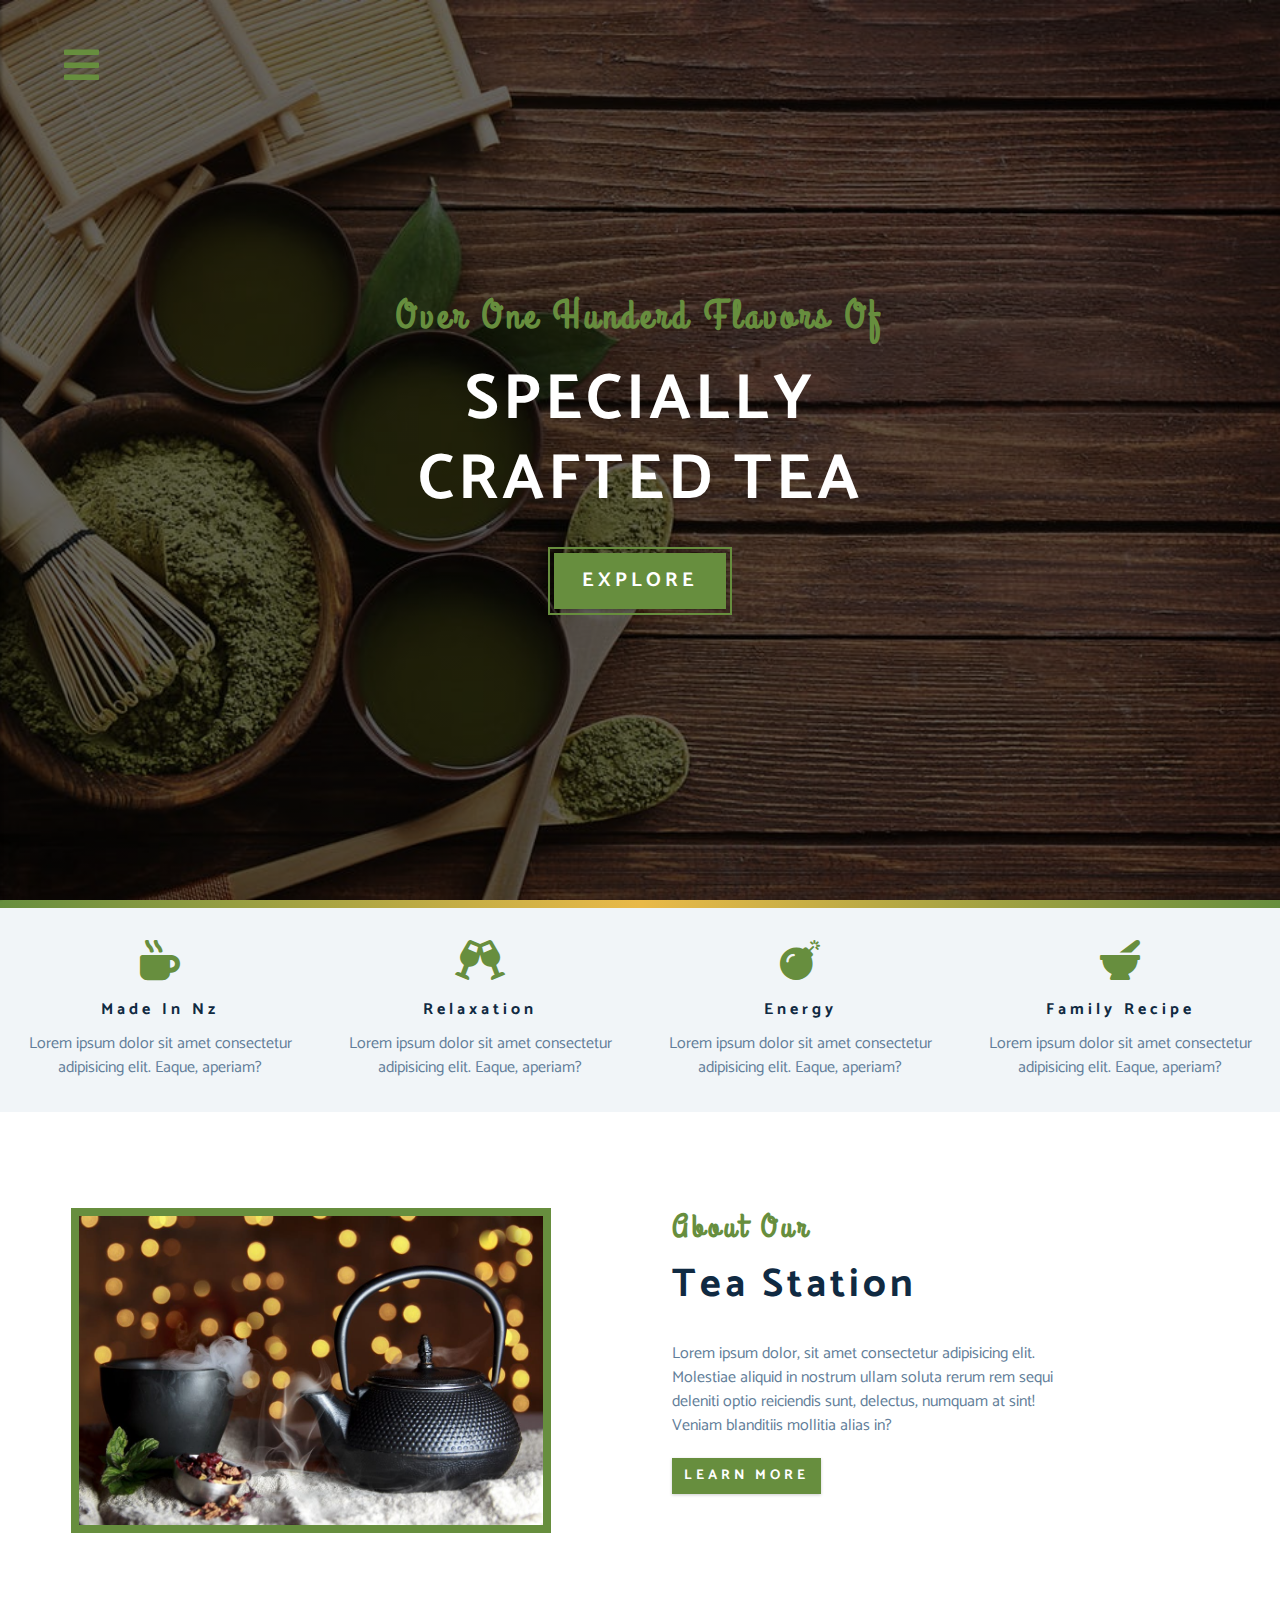
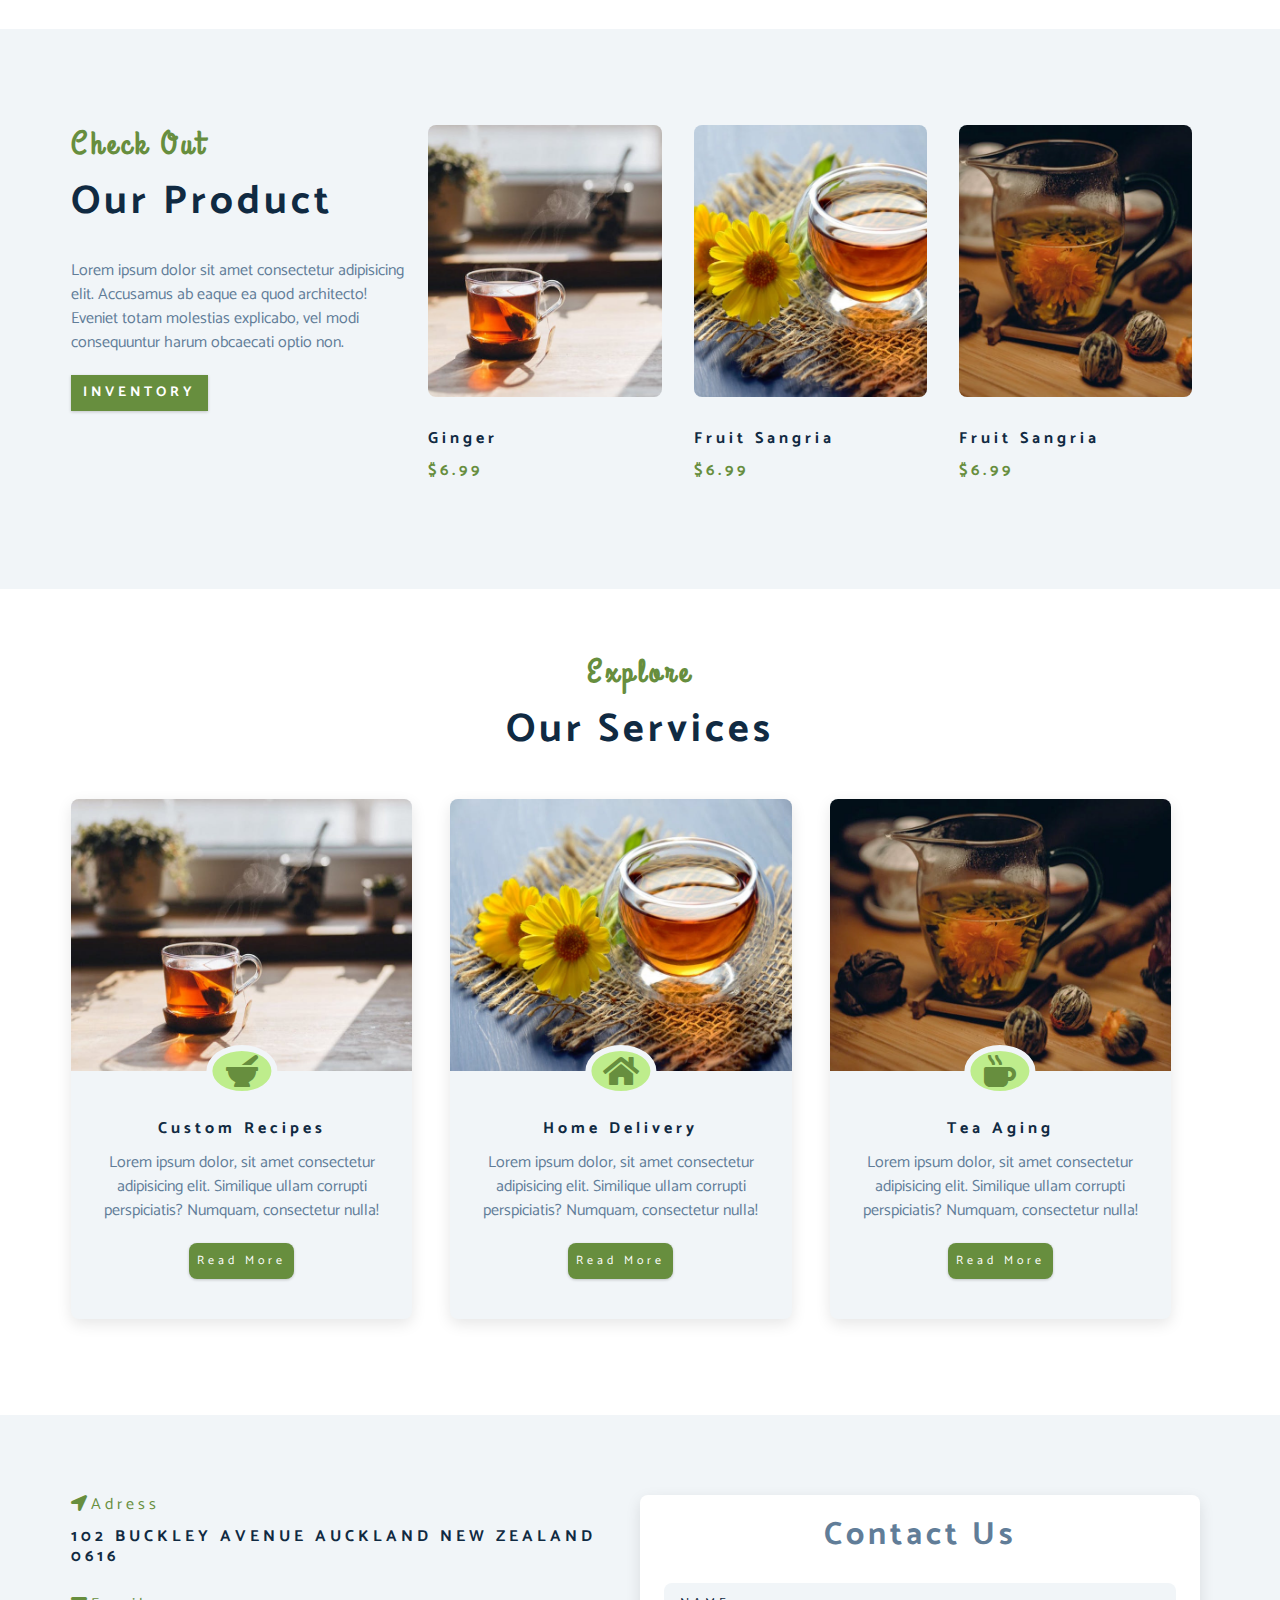
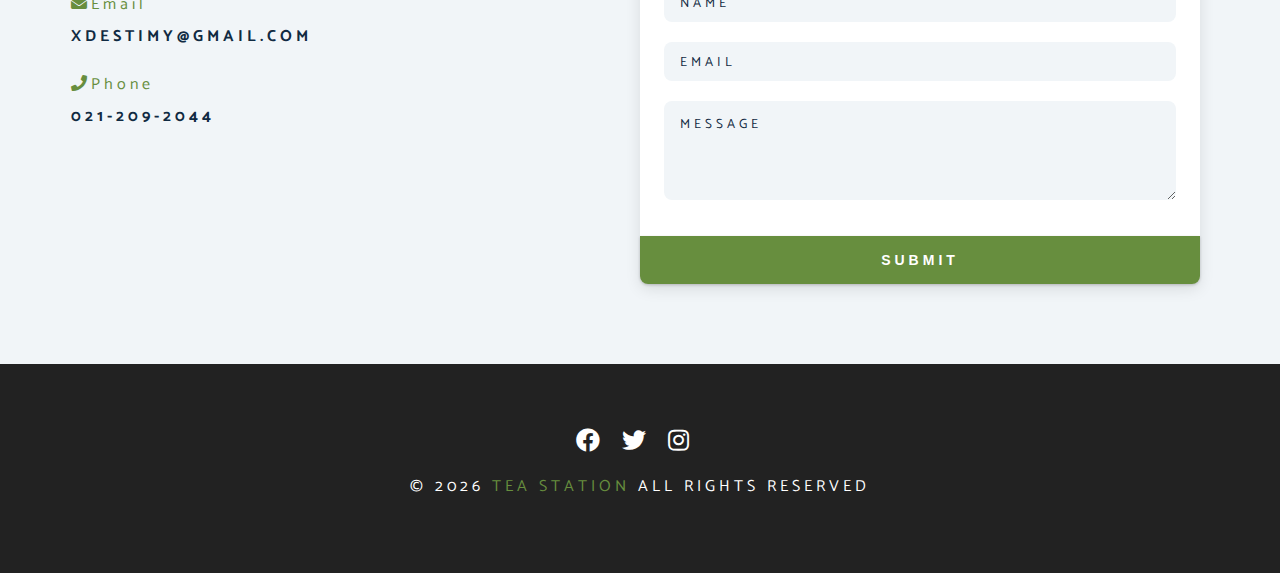
<file: index.html>
<!DOCTYPE html>
<html lang="en">
  <head>
    <meta charset="UTF-8" />
    <meta name="viewport" content="width=device-width, initial-scale=1.0" />
    <meta http-equiv="X-UA-Compatible" content="ie=edge" />
    <title>Tea Station || Homes</title>
    <!-- font-awesome -->
    <link
      rel="stylesheet"
      href="./fontawesome-free-5.12.1-web/css/all.min.css"
    />
    <!-- custom css -->
    <link rel="stylesheet" href="./css/styles.css" />
  </head>
  <body>
    <!-- navbar -->
    <!-- nav-button -->
    <span class="nav-btn" id="nav-btn">
      <i class="fas fa-bars"></i>
    </span>
    <nav class="navbar" id="navbar">
      <div class="navbar-header">
        <span class="nav-close" id="nav-close">
          <i class="fas fa-times"></i>
        </span>
      </div>
      <ul class="nav-items">
        <li><a href="index.html" class="nav-link">home</a></li>
        <li><a href="skills.html" class="nav-link">skills</a></li>
        <li><a href="about.html" class="nav-link">about</a></li>
        <li><a href="products.html" class="nav-link">products</a></li>
        <li><a href="services.html" class="nav-link">services</a></li>
        <li><a href="contact.html" class="nav-link">contact</a></li>
      </ul>
    </nav>
    <!-- header -->
    <header class="header">
      <div class="banner">
        <h2>Over one hunderd flavors of</h2>
        <h1>Specially<br />crafted tea</h1>
        <a href="index.html" class="btn banner-btn">Explore</a>
      </div>
    </header>
    <div class="content-divider"></div>
    <!-- section element -->
    <section class="skills clearfix">
      <!-- single skill -->
      <article class="skill">
        <span class="skill-icon">
          <i class="fas fa-mug-hot"></i>
        </span>
        <h4 class="skill-title">made in nz</h4>
        <p class="skill-text">
          Lorem ipsum dolor sit amet consectetur adipisicing elit. Eaque,
          aperiam?
        </p>
      </article>
      <!-- end of single skill -->
      <!-- single skill -->
      <article class="skill">
        <span class="skill-icon">
          <i class="fas fa-glass-cheers"></i>
        </span>
        <h4 class="skill-title">relaxation</h4>
        <p class="skill-text">
          Lorem ipsum dolor sit amet consectetur adipisicing elit. Eaque,
          aperiam?
        </p>
      </article>
      <!-- end of single skill -->
      <!-- single skill -->
      <article class="skill">
        <span class="skill-icon">
          <i class="fas fa-bomb"></i>
        </span>
        <h4 class="skill-title">Energy</h4>
        <p class="skill-text">
          Lorem ipsum dolor sit amet consectetur adipisicing elit. Eaque,
          aperiam?
        </p>
      </article>
      <!-- end of single skill -->
      <!-- single skill -->
      <article class="skill">
        <span class="skill-icon">
          <i class="fas fa-mortar-pestle"></i>
        </span>
        <h4 class="skill-title">family recipe</h4>
        <p class="skill-text">
          Lorem ipsum dolor sit amet consectetur adipisicing elit. Eaque,
          aperiam?
        </p>
      </article>
      <!-- end of single skill -->
    </section>
    <!-- end-of-header -->
    <!-- about  -->
    <section>
      <div class="section-center clearfix">
        <!-- about img -->
        <article class="about-img">
          <div class="about-picture-container">
            <img
              src="./images/about-bcg.jpeg"
              alt="tea-kettle"
              class="about-picture"
            />
          </div>
        </article>

        <!-- about info -->
        <article class="about-info">
          <div class="section-title">
            <h3>about our</h3>
            <h2>tea Station</h2>
          </div>
          <!-- end of section -->
          <p class="about-text">
            Lorem ipsum dolor, sit amet consectetur adipisicing elit. Molestiae
            aliquid in nostrum ullam soluta rerum rem sequi deleniti optio
            reiciendis sunt, delectus, numquam at sint! Veniam blanditiis
            mollitia alias in?
          </p>
          <a href="about.html" class="btn">learn more</a>
        </article>
      </div>
    </section>
    <!-- end of -->
    <!-- end of about -->
    <!-- START OF PRODUCTS -->
    <section class="products">
      <div class="section-center clearfix">
        <!-- PRODUCT INFO -->
        <article class="products-info">
          <div class="section-title">
            <h3>Check out</h3>
            <h2>our product</h2>
          </div>
          <p class="product-text">
            Lorem ipsum dolor sit amet consectetur adipisicing elit. Accusamus
            ab eaque ea quod architecto! Eveniet totam molestias explicabo, vel
            modi consequuntur harum obcaecati optio non.
          </p>
          <a href="products.html" class="btn">inventory</a>
        </article>
        <!-- products inventory  -->
        <article class="products-inventory clearfix">
          <!-- singleproduct -->
          <div class="product">
            <img
              src="./images/product-1.jpeg"
              alt="single-product"
              class="product-img"
            />
            <h4 class="product-title">ginger</h4>
            <h4 class="product-price">$6.99</h4>
          </div>
          <!-- end of single product -->
          <!-- second product -->
          <div class="product">
            <img
              src="./images/product-2.jpeg"
              alt="single-product"
              class="product-img"
            />
            <h4 class="product-title">fruit sangria</h4>
            <h4 class="product-price">$6.99</h4>
          </div>
          <div class="product">
            <img
              src="./images/product-3.jpeg"
              alt="single-product"
              class="product-img"
            />
            <h4 class="product-title">fruit sangria</h4>
            <h4 class="product-price">$6.99</h4>
          </div>
          <!-- end of second procut -->
        </article>
      </div>
    </section>
    <!-- END OF PRODUCTS -->
    <!-- SERVICES -->
    <section class="services">
      <div class="section-title services-title">
        <h3>Explore</h3>
        <h2>our services</h2>
      </div>
      <div class="section-center clearfix">
        <!-- cards -->
        <article class="service-card">
          <div class="service-img-container">
            <img
              src="./images/product-1.jpeg"
              alt="single-service"
              class="service-img"
            />
            <span class="service-icon"
              ><i class="fas fa-mortar-pestle fa-fw"></i
            ></span>
          </div>
          <!-- service info -->
          <div class="service-info">
            <h4>custom recipes</h4>
            <p>
              Lorem ipsum dolor, sit amet consectetur adipisicing elit.
              Similique ullam corrupti perspiciatis? Numquam, consectetur nulla!
            </p>
            <a href="products.html" class="btn service-btn">read more</a>
          </div>
        </article>
        <article class="service-card">
          <div class="service-img-container">
            <img
              src="./images/product-2.jpeg"
              alt="single-service"
              class="service-img"
            />
            <span class="service-icon"><i class="fas fa-home fa-fw"></i></span>
          </div>
          <!-- service info -->
          <div class="service-info">
            <h4>home delivery</h4>
            <p>
              Lorem ipsum dolor, sit amet consectetur adipisicing elit.
              Similique ullam corrupti perspiciatis? Numquam, consectetur nulla!
            </p>
            <a href="products.html" class="btn service-btn">read more</a>
          </div>
        </article>
        <article class="service-card">
          <div class="service-img-container">
            <img
              src="./images/product-3.jpeg"
              alt="single-service"
              class="service-img"
            />
            <span class="service-icon"
              ><i class="fas fa-mug-hot fa-fw"></i
            ></span>
          </div>
          <!-- service info -->
          <div class="service-info">
            <h4>tea aging</h4>
            <p>
              Lorem ipsum dolor, sit amet consectetur adipisicing elit.
              Similique ullam corrupti perspiciatis? Numquam, consectetur nulla!
            </p>
            <a href="products.html" class="btn service-btn">read more</a>
          </div>
        </article>
      </div>
    </section>
    <!-- contact form -->
    <section class="contact">
      <div class="section-center clearfix">
        <article class="contact-info">
          <div class="contact-item">
            <h4 class="contact-title">
              <span class="contact-icon"
                ><i class="fas fa-location-arrow"></i></span
              >Adress
            </h4>
            <h4 class="contact-text">
              102 Buckley Avenue Auckland New Zealand 0616
            </h4>
          </div>
          <div class="contact-item">
            <h4 class="contact-title">
              <span class="contact-icon"><i class="fas fa-envelope"></i></span
              >email
            </h4>
            <h4 class="contact-text">
              xdestimy@gmail.com
            </h4>
          </div>
          <div class="contact-item">
            <h4 class="contact-title">
              <span class="contact-icon"><i class="fas fa-phone"></i></span
              >phone
            </h4>
            <h4 class="contact-text">
              021-209-2044
            </h4>
          </div>
        </article>
        <article class="contact-form">
          <h3>contact us</h3>
          <form action="https://formspree.io/myydrbge" method="POST">
            <div class="form-group">
              <input
                type="text"
                placeholder="name"
                class="form-control"
                name="name"
              />
              <input
                type="email"
                placeholder="email"
                class="form-control"
                name="email"
              />
              <textarea
                name="message"
                placeholder="message"
                class="form-control"
                id=""
                rows="5"
              ></textarea>
            </div>
            <button type="submit" class="submit-btn btn">Submit</button>
          </form>
        </article>
      </div>
    </section>
    <!-- FOOTER -->
    <footer class="footer">
      <div class="section-center">
        <div class="social-icons">
          <a href="#" class="social-icon">
            <i class="fab fa-facebook"></i>
          </a>
          <a href="#" class="social-icon">
            <i class="fab fa-twitter"></i>
          </a>
          <a href="#" class="social-icon">
            <i class="fab fa-instagram"></i>
          </a>
        </div>
        <h4 class="footer-text">
          &copy; <span id="date"></span>
          <span class="company">tea station</span>
          all rights reserved
        </h4>
      </div>
    </footer>

    <!-- END OF SERVICES -->
    <script src="app.js"></script>
  </body>
</html>
</file>
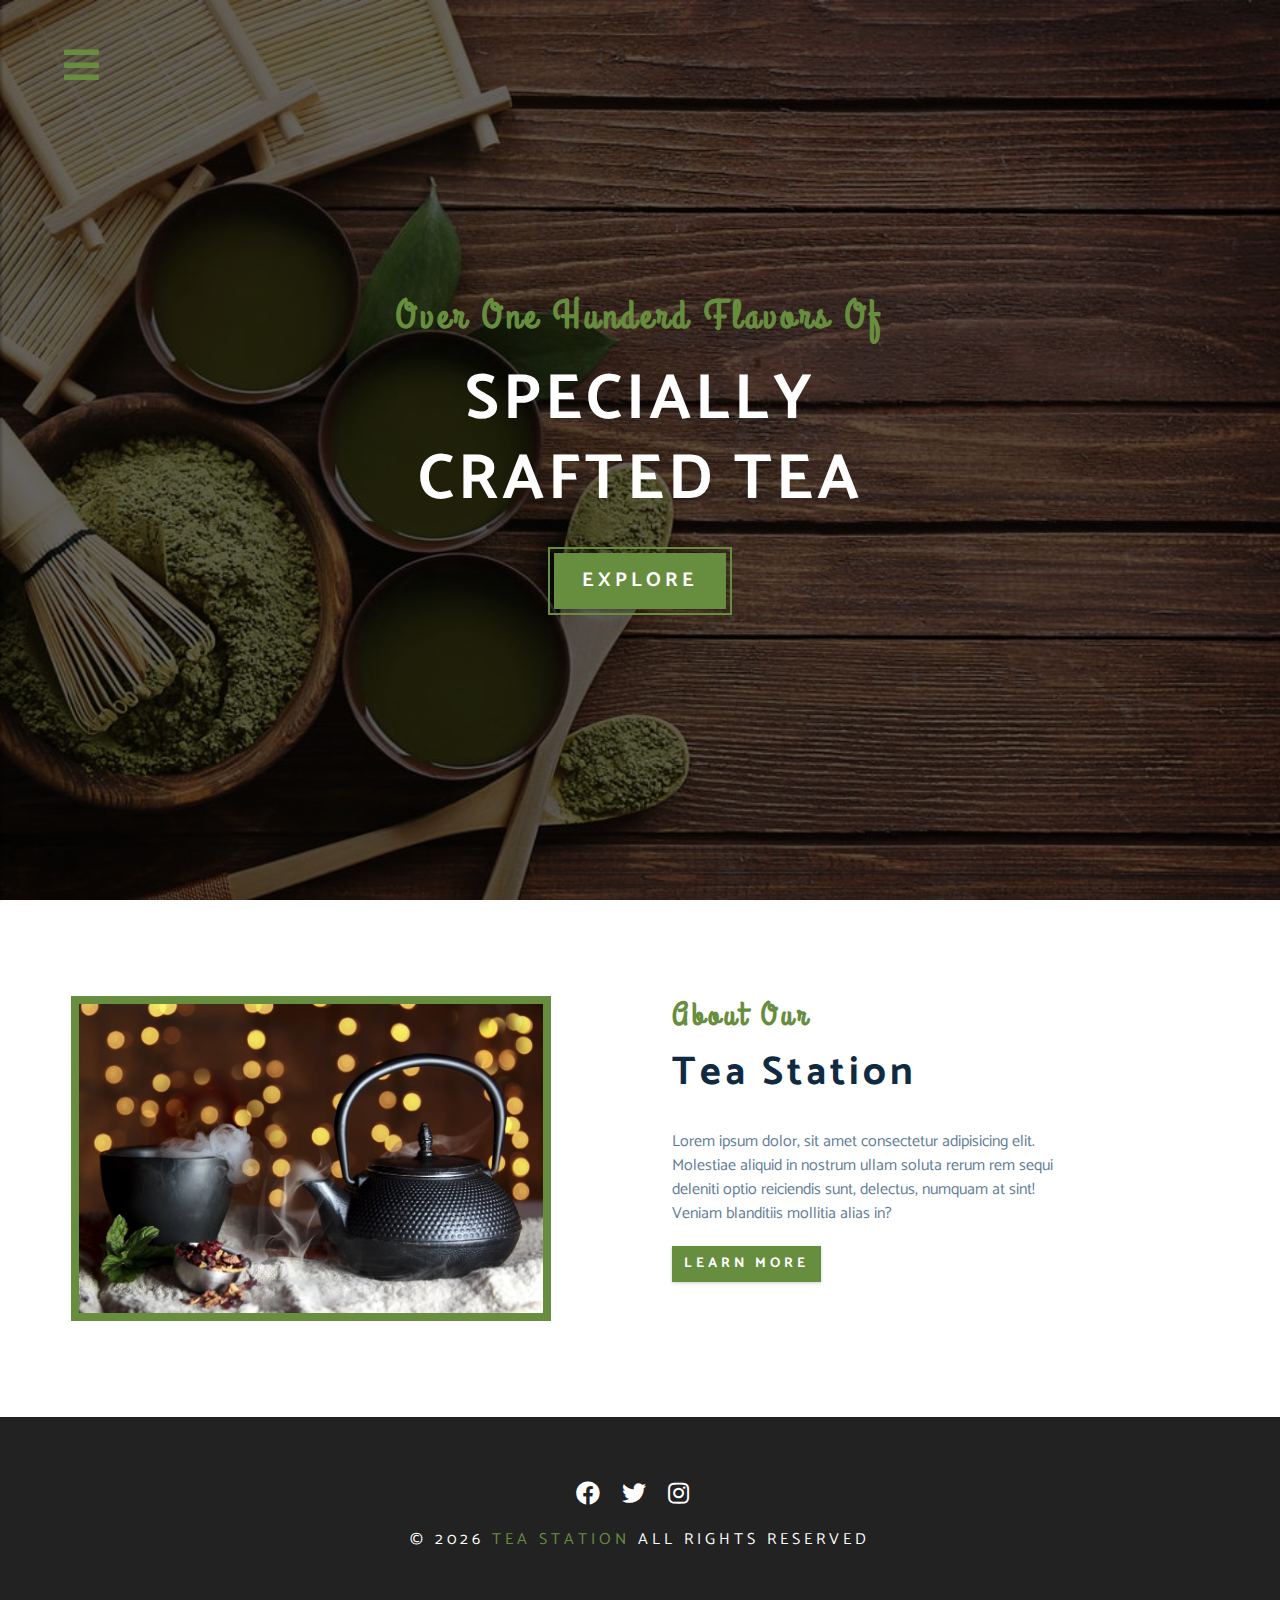
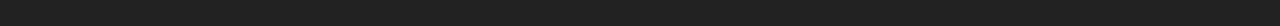
<file: about.html>
<!DOCTYPE html>
<html lang="en">
  <head>
    <meta charset="UTF-8" />
    <meta name="viewport" content="width=device-width, initial-scale=1.0" />
    <meta http-equiv="X-UA-Compatible" content="ie=edge" />
    <title>Tea Station || About</title>
    <!-- font-awesome -->
    <link
      rel="stylesheet"
      href="./fontawesome-free-5.12.1-web/css/all.min.css"
    />
    <!-- custom css -->
    <link rel="stylesheet" href="./css/styles.css" />
  </head>

  <body>
    <!-- navbar -->
    <!-- nav-button -->
    <span class="nav-btn" id="nav-btn">
      <i class="fas fa-bars"></i>
    </span>
    <nav class="navbar" id="navbar">
      <div class="navbar-header">
        <span class="nav-close" id="nav-close">
          <i class="fas fa-times"></i>
        </span>
      </div>
      <ul class="nav-items">
        <li><a href="index.html" class="nav-link">home</a></li>
        <li><a href="skills.html" class="nav-link">skills</a></li>
        <li><a href="about.html" class="nav-link">about</a></li>
        <li><a href="products.html" class="nav-link">products</a></li>
        <li><a href="services.html" class="nav-link">services</a></li>
        <li><a href="contact.html" class="nav-link">contact</a></li>
      </ul>
    </nav>
    <!-- header -->
    <header class="header">
      <div class="banner">
        <h2>Over one hunderd flavors of</h2>
        <h1>Specially<br />crafted tea</h1>
        <a href="skill.html" class="btn banner-btn">Explore</a>
      </div>
    </header>
    <!-- about  -->
    <section>
      <div class="section-center clearfix">
        <!-- about img -->
        <article class="about-img">
          <div class="about-picture-container">
            <img
              src="./images/about-bcg.jpeg"
              alt="tea-kettle"
              class="about-picture"
            />
          </div>
        </article>

        <!-- about info -->
        <article class="about-info">
          <div class="section-title">
            <h3>about our</h3>
            <h2>tea Station</h2>
          </div>
          <!-- end of section -->
          <p class="about-text">
            Lorem ipsum dolor, sit amet consectetur adipisicing elit. Molestiae
            aliquid in nostrum ullam soluta rerum rem sequi deleniti optio
            reiciendis sunt, delectus, numquam at sint! Veniam blanditiis
            mollitia alias in?
          </p>
          <a href="about.html" class="btn">learn more</a>
        </article>
      </div>
    </section>
    <!-- end of -->
    <!-- end of about -->

    <footer class="footer">
      <div class="section-center">
        <div class="social-icons">
          <a href="#" class="social-icon">
            <i class="fab fa-facebook"></i>
          </a>
          <a href="#" class="social-icon">
            <i class="fab fa-twitter"></i>
          </a>
          <a href="#" class="social-icon">
            <i class="fab fa-instagram"></i>
          </a>
        </div>
        <h4 class="footer-text">
          &copy; <span id="date"></span>
          <span class="company">tea station</span>
          all rights reserved
        </h4>
      </div>
    </footer>
    <script src="app.js"></script>
  </body>
</html>
</file>
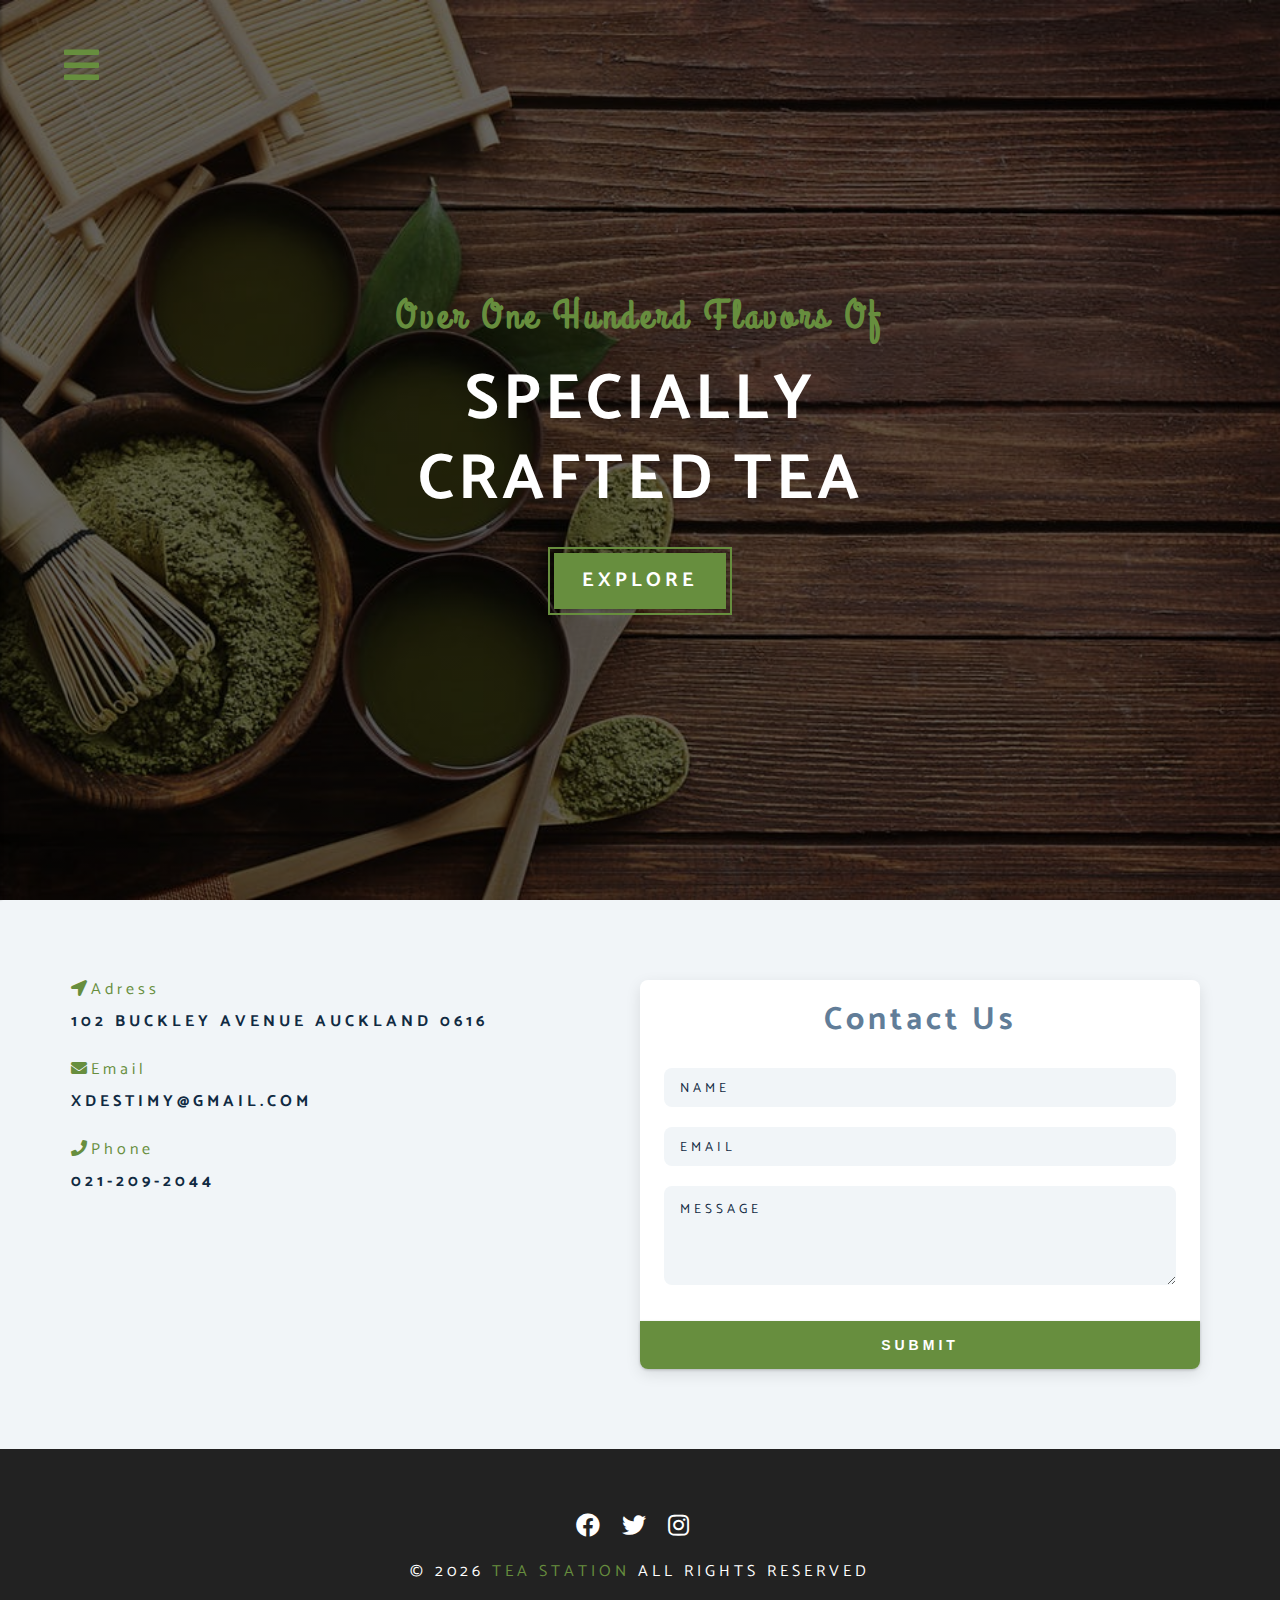
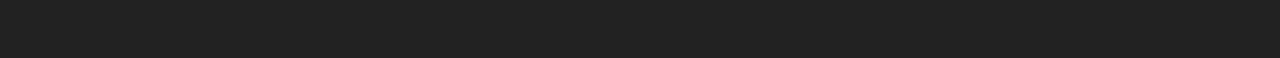
<file: contact.html>
<!DOCTYPE html>
<html lang="en">
  <head>
    <meta charset="UTF-8" />
    <meta name="viewport" content="width=device-width, initial-scale=1.0" />
    <meta http-equiv="X-UA-Compatible" content="ie=edge" />
    <title>Tea Station || Contact</title>
    <!-- font-awesome -->
    <link
      rel="stylesheet"
      href="./fontawesome-free-5.12.1-web/css/all.min.css"
    />
    <!-- custom css -->
    <link rel="stylesheet" href="./css/styles.css" />
  </head>

  <body>
    <!-- navbar -->
    <!-- nav-button -->
    <span class="nav-btn" id="nav-btn">
      <i class="fas fa-bars"></i>
    </span>
    <nav class="navbar" id="navbar">
      <div class="navbar-header">
        <span class="nav-close" id="nav-close">
          <i class="fas fa-times"></i>
        </span>
      </div>
      <ul class="nav-items">
        <li><a href="index.html" class="nav-link">home</a></li>
        <li><a href="skills.html" class="nav-link">skills</a></li>
        <li><a href="about.html" class="nav-link">about</a></li>
        <li><a href="products.html" class="nav-link">products</a></li>
        <li><a href="services.html" class="nav-link">services</a></li>
        <li><a href="contact.html" class="nav-link">contact</a></li>
      </ul>
    </nav>
    <!-- header -->
    <header class="header">
      <div class="banner">
        <h2>Over one hunderd flavors of</h2>
        <h1>Specially<br />crafted tea</h1>
        <a href="skill.html" class="btn banner-btn">Explore</a>
      </div>
    </header>
    <section class="contact">
      <div class="section-center clearfix">
        <article class="contact-info">
          <div class="contact-item">
            <h4 class="contact-title">
              <span class="contact-icon"
                ><i class="fas fa-location-arrow"></i></span
              >Adress
            </h4>
            <h4 class="contact-text">
              102 Buckley Avenue Auckland 0616
            </h4>
          </div>
          <div class="contact-item">
            <h4 class="contact-title">
              <span class="contact-icon"><i class="fas fa-envelope"></i></span
              >email
            </h4>
            <h4 class="contact-text">
              xdestimy@gmail.com
            </h4>
          </div>
          <div class="contact-item">
            <h4 class="contact-title">
              <span class="contact-icon"><i class="fas fa-phone"></i></span
              >phone
            </h4>
            <h4 class="contact-text">
              021-209-2044
            </h4>
          </div>
        </article>
        <article class="contact-form">
          <h3>contact us</h3>
          <form action="">
            <div class="form-group">
              <input
                type="text"
                placeholder="name"
                class="form-control"
                name="name"
              />
              <input
                type="email"
                placeholder="email"
                class="form-control"
                name="email"
              />
              <textarea
                name="message"
                placeholder="message"
                class="form-control"
                id=""
                rows="5"
              ></textarea>
            </div>
            <button type="submit" class="submit-btn btn">Submit</button>
          </form>
        </article>
      </div>
    </section>
    <footer class="footer">
      <div class="section-center">
        <div class="social-icons">
          <a href="#" class="social-icon">
            <i class="fab fa-facebook"></i>
          </a>
          <a href="#" class="social-icon">
            <i class="fab fa-twitter"></i>
          </a>
          <a href="#" class="social-icon">
            <i class="fab fa-instagram"></i>
          </a>
        </div>
        <h4 class="footer-text">
          &copy; <span id="date"></span>
          <span class="company">tea station</span>
          all rights reserved
        </h4>
      </div>
    </footer>
    <script src="app.js"></script>
  </body>
</html>
</file>
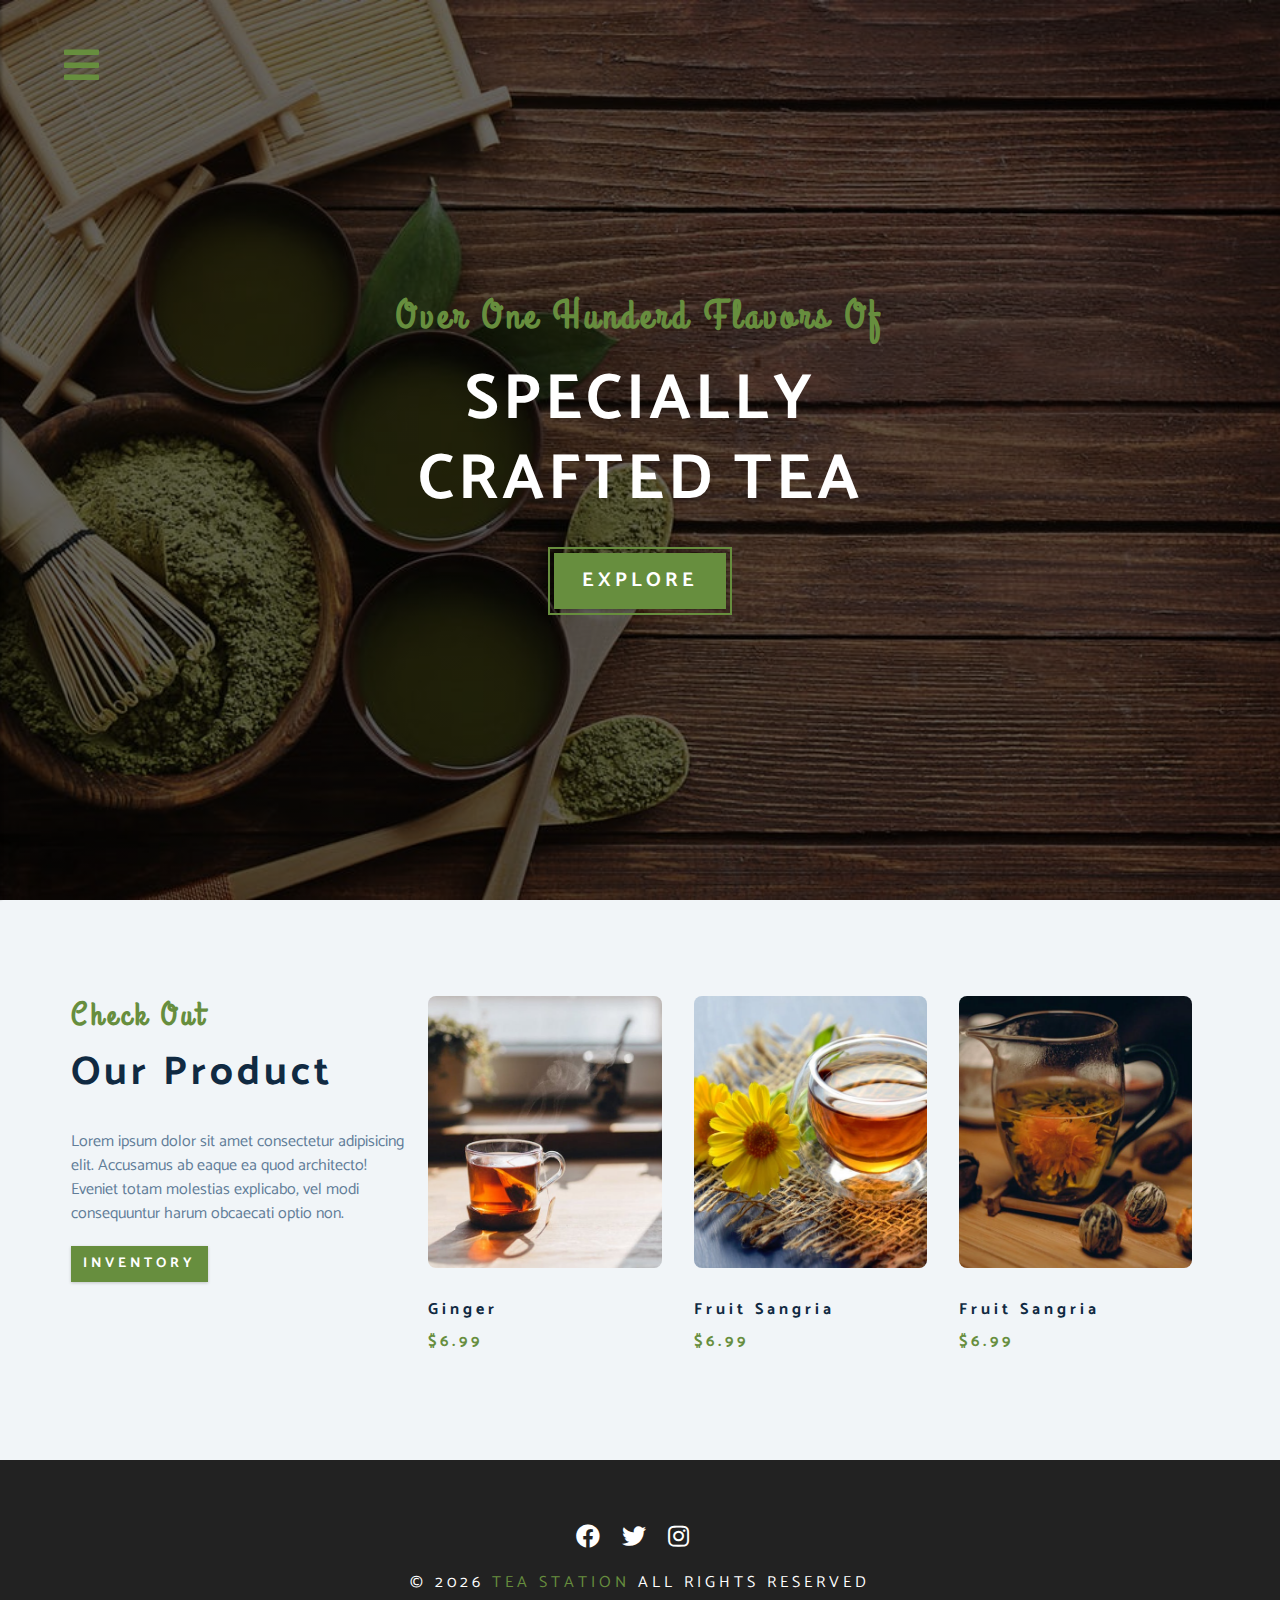
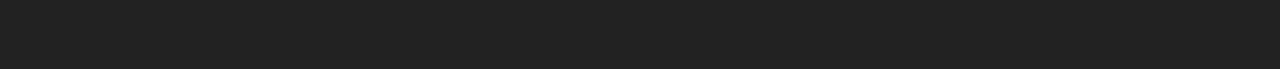
<file: products.html>
<!DOCTYPE html>
<html lang="en">
  <head>
    <meta charset="UTF-8" />
    <meta name="viewport" content="width=device-width, initial-scale=1.0" />
    <meta http-equiv="X-UA-Compatible" content="ie=edge" />
    <title>Tea Station || Our Products</title>
    <!-- font-awesome -->
    <link
      rel="stylesheet"
      href="./fontawesome-free-5.12.1-web/css/all.min.css"
    />
    <!-- custom css -->
    <link rel="stylesheet" href="./css/styles.css" />
  </head>

  <body>
    <!-- navbar -->
    <!-- nav-button -->
    <span class="nav-btn" id="nav-btn">
      <i class="fas fa-bars"></i>
    </span>
    <nav class="navbar" id="navbar">
      <div class="navbar-header">
        <span class="nav-close" id="nav-close">
          <i class="fas fa-times"></i>
        </span>
      </div>
      <ul class="nav-items">
        <li><a href="index.html" class="nav-link">home</a></li>
        <li><a href="skills.html" class="nav-link">skills</a></li>
        <li><a href="about.html" class="nav-link">about</a></li>
        <li><a href="products.html" class="nav-link">products</a></li>
        <li><a href="services.html" class="nav-link">services</a></li>
        <li><a href="contact.html" class="nav-link">contact</a></li>
      </ul>
    </nav>
    <!-- header -->
    <header class="header">
      <div class="banner">
        <h2>Over one hunderd flavors of</h2>
        <h1>Specially<br />crafted tea</h1>
        <a href="skill.html" class="btn banner-btn">Explore</a>
      </div>
    </header>
    <!-- START OF PRODUCTS -->
    <section class="products">
      <div class="section-center clearfix">
        <!-- PRODUCT INFO -->
        <article class="products-info">
          <div class="section-title">
            <h3>Check out</h3>
            <h2>our product</h2>
          </div>
          <p class="product-text">
            Lorem ipsum dolor sit amet consectetur adipisicing elit. Accusamus
            ab eaque ea quod architecto! Eveniet totam molestias explicabo, vel
            modi consequuntur harum obcaecati optio non.
          </p>
          <a href="products.html" class="btn">inventory</a>
        </article>
        <!-- products inventory  -->
        <article class="products-inventory clearfix">
          <!-- singleproduct -->
          <div class="product">
            <img
              src="./images/product-1.jpeg"
              alt="single-product"
              class="product-img"
            />
            <h4 class="product-title">ginger</h4>
            <h4 class="product-price">$6.99</h4>
          </div>
          <!-- end of single product -->
          <!-- second product -->
          <div class="product">
            <img
              src="./images/product-2.jpeg"
              alt="single-product"
              class="product-img"
            />
            <h4 class="product-title">fruit sangria</h4>
            <h4 class="product-price">$6.99</h4>
          </div>
          <div class="product">
            <img
              src="./images/product-3.jpeg"
              alt="single-product"
              class="product-img"
            />
            <h4 class="product-title">fruit sangria</h4>
            <h4 class="product-price">$6.99</h4>
          </div>
          <!-- end of second procut -->
        </article>
      </div>
    </section>
    <!-- END OF PRODUCTS -->

    <footer class="footer">
      <div class="section-center">
        <div class="social-icons">
          <a href="#" class="social-icon">
            <i class="fab fa-facebook"></i>
          </a>
          <a href="#" class="social-icon">
            <i class="fab fa-twitter"></i>
          </a>
          <a href="#" class="social-icon">
            <i class="fab fa-instagram"></i>
          </a>
        </div>
        <h4 class="footer-text">
          &copy; <span id="date"></span>
          <span class="company">tea station</span>
          all rights reserved
        </h4>
      </div>
    </footer>
    <script src="app.js"></script>
  </body>
</html>
</file>
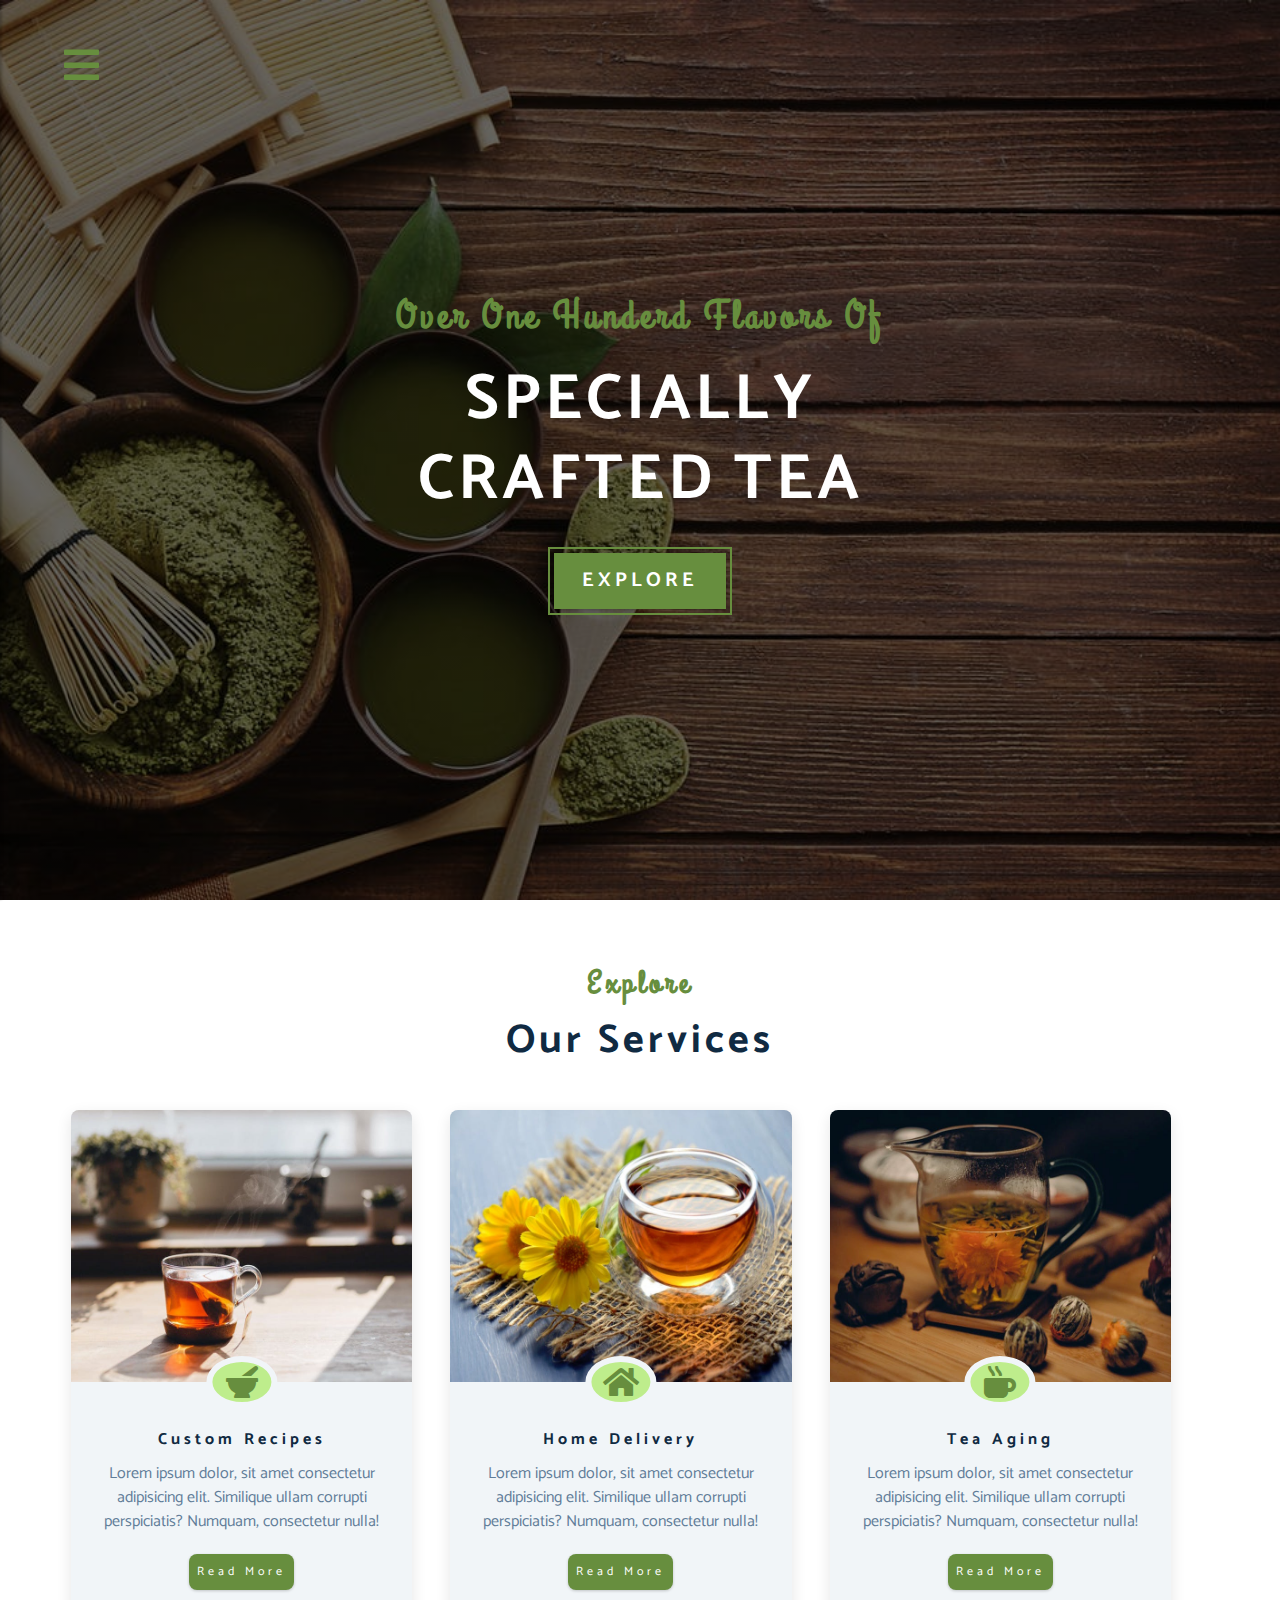
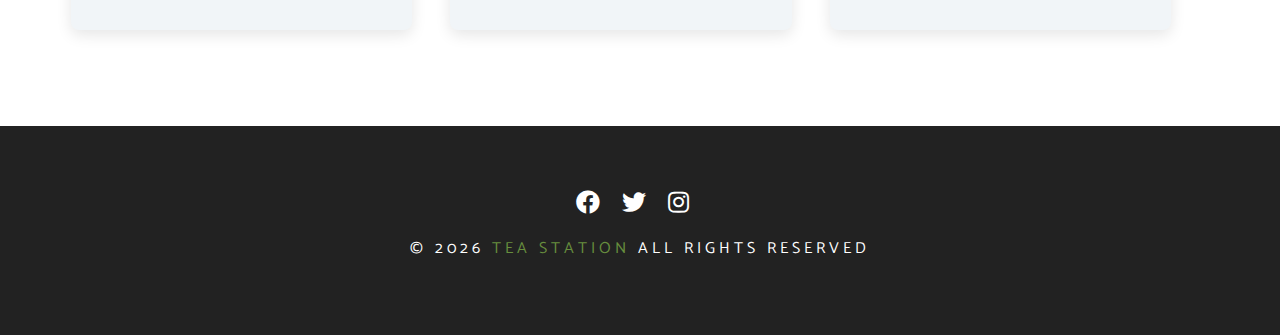
<file: services.html>
<!DOCTYPE html>
<html lang="en">
  <head>
    <meta charset="UTF-8" />
    <meta name="viewport" content="width=device-width, initial-scale=1.0" />
    <meta http-equiv="X-UA-Compatible" content="ie=edge" />
    <title>Tea Station || Services</title>
    <!-- font-awesome -->
    <link
      rel="stylesheet"
      href="./fontawesome-free-5.12.1-web/css/all.min.css"
    />
    <!-- custom css -->
    <link rel="stylesheet" href="./css/styles.css" />
  </head>

  <body>
    <!-- navbar -->
    <!-- nav-button -->
    <span class="nav-btn" id="nav-btn">
      <i class="fas fa-bars"></i>
    </span>
    <nav class="navbar" id="navbar">
      <div class="navbar-header">
        <span class="nav-close" id="nav-close">
          <i class="fas fa-times"></i>
        </span>
      </div>
      <ul class="nav-items">
        <li><a href="index.html" class="nav-link">home</a></li>
        <li><a href="skills.html" class="nav-link">skills</a></li>
        <li><a href="about.html" class="nav-link">about</a></li>
        <li><a href="products.html" class="nav-link">products</a></li>
        <li><a href="services.html" class="nav-link">services</a></li>
        <li><a href="contact.html" class="nav-link">contact</a></li>
      </ul>
    </nav>
    <!-- header -->
    <header class="header">
      <div class="banner">
        <h2>Over one hunderd flavors of</h2>
        <h1>Specially<br />crafted tea</h1>
        <a href="skill.html" class="btn banner-btn">Explore</a>
      </div>
    </header>
    <!-- SERVICES -->
    <section class="services">
      <div class="section-title services-title">
        <h3>Explore</h3>
        <h2>our services</h2>
      </div>
      <div class="section-center clearfix">
        <!-- cards -->
        <article class="service-card">
          <div class="service-img-container">
            <img
              src="./images/product-1.jpeg"
              alt="single-service"
              class="service-img"
            />
            <span class="service-icon"
              ><i class="fas fa-mortar-pestle fa-fw"></i
            ></span>
          </div>
          <!-- service info -->
          <div class="service-info">
            <h4>custom recipes</h4>
            <p>
              Lorem ipsum dolor, sit amet consectetur adipisicing elit.
              Similique ullam corrupti perspiciatis? Numquam, consectetur nulla!
            </p>
            <a href="products.html" class="btn service-btn">read more</a>
          </div>
        </article>
        <article class="service-card">
          <div class="service-img-container">
            <img
              src="./images/product-2.jpeg"
              alt="single-service"
              class="service-img"
            />
            <span class="service-icon"><i class="fas fa-home fa-fw"></i></span>
          </div>
          <!-- service info -->
          <div class="service-info">
            <h4>home delivery</h4>
            <p>
              Lorem ipsum dolor, sit amet consectetur adipisicing elit.
              Similique ullam corrupti perspiciatis? Numquam, consectetur nulla!
            </p>
            <a href="products.html" class="btn service-btn">read more</a>
          </div>
        </article>
        <article class="service-card">
          <div class="service-img-container">
            <img
              src="./images/product-3.jpeg"
              alt="single-service"
              class="service-img"
            />
            <span class="service-icon"
              ><i class="fas fa-mug-hot fa-fw"></i
            ></span>
          </div>
          <!-- service info -->
          <div class="service-info">
            <h4>tea aging</h4>
            <p>
              Lorem ipsum dolor, sit amet consectetur adipisicing elit.
              Similique ullam corrupti perspiciatis? Numquam, consectetur nulla!
            </p>
            <a href="products.html" class="btn service-btn">read more</a>
          </div>
        </article>
      </div>
    </section>

    <footer class="footer">
      <div class="section-center">
        <div class="social-icons">
          <a href="#" class="social-icon">
            <i class="fab fa-facebook"></i>
          </a>
          <a href="#" class="social-icon">
            <i class="fab fa-twitter"></i>
          </a>
          <a href="#" class="social-icon">
            <i class="fab fa-instagram"></i>
          </a>
        </div>
        <h4 class="footer-text">
          &copy; <span id="date"></span>
          <span class="company">tea station</span>
          all rights reserved
        </h4>
      </div>
    </footer>
    <script src="app.js"></script>
  </body>
</html>
</file>
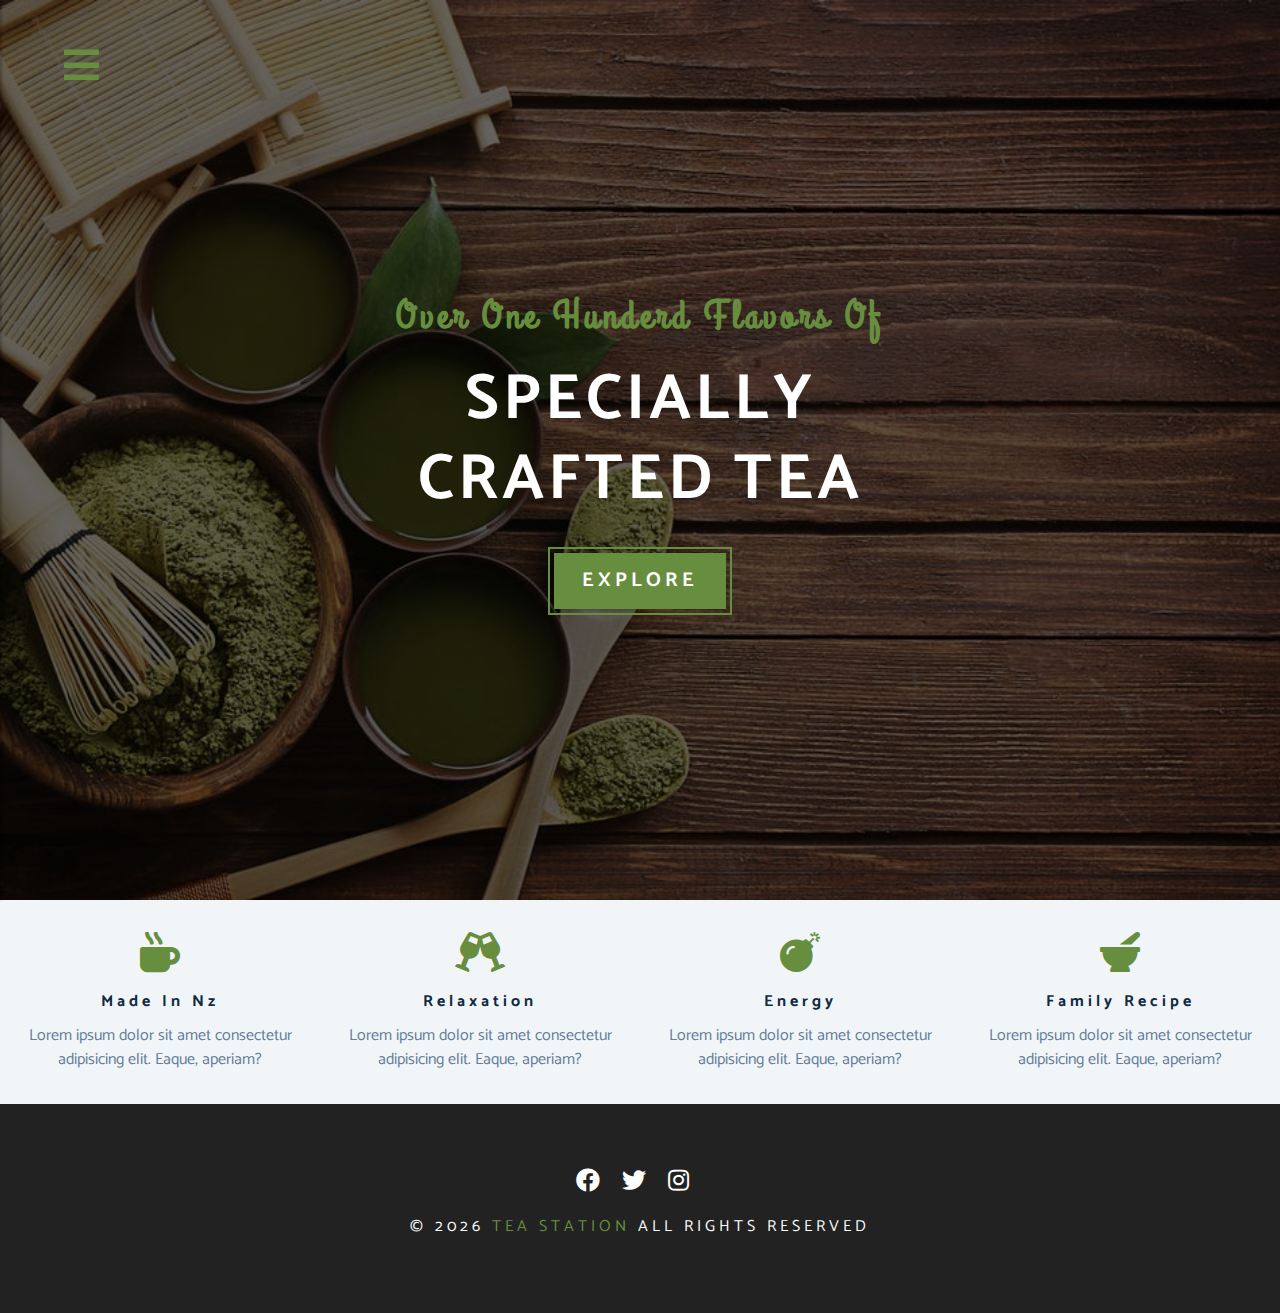
<file: skills.html>
<!DOCTYPE html>
<html lang="en">
  <head>
    <meta charset="UTF-8" />
    <meta name="viewport" content="width=device-width, initial-scale=1.0" />
    <meta http-equiv="X-UA-Compatible" content="ie=edge" />
    <title>Tea Station || Skills</title>
    <!-- font-awesome -->
    <link
      rel="stylesheet"
      href="./fontawesome-free-5.12.1-web/css/all.min.css"
    />
    <!-- custom css -->
    <link rel="stylesheet" href="./css/styles.css" />
  </head>

  <body>
    <!-- navbar -->
    <!-- nav-button -->
    <span class="nav-btn" id="nav-btn">
      <i class="fas fa-bars"></i>
    </span>
    <nav class="navbar" id="navbar">
      <div class="navbar-header">
        <span class="nav-close" id="nav-close">
          <i class="fas fa-times"></i>
        </span>
      </div>
      <ul class="nav-items">
        <li><a href="index.html" class="nav-link">home</a></li>
        <li><a href="skills.html" class="nav-link">skills</a></li>
        <li><a href="about.html" class="nav-link">about</a></li>
        <li><a href="products.html" class="nav-link">products</a></li>
        <li><a href="services.html" class="nav-link">services</a></li>
        <li><a href="contact.html" class="nav-link">contact</a></li>
      </ul>
    </nav>
    <!-- header -->
    <header class="header">
      <div class="banner">
        <h2>Over one hunderd flavors of</h2>
        <h1>Specially<br />crafted tea</h1>
        <a href="skill.html" class="btn banner-btn">Explore</a>
      </div>
    </header>
    <!-- SKILL SECITON -->
    <section class="skills clearfix">
      <!-- single skill -->
      <article class="skill">
        <span class="skill-icon">
          <i class="fas fa-mug-hot"></i>
        </span>
        <h4 class="skill-title">made in nz</h4>
        <p class="skill-text">
          Lorem ipsum dolor sit amet consectetur adipisicing elit. Eaque,
          aperiam?
        </p>
      </article>
      <!-- end of single skill -->
      <!-- single skill -->
      <article class="skill">
        <span class="skill-icon">
          <i class="fas fa-glass-cheers"></i>
        </span>
        <h4 class="skill-title">relaxation</h4>
        <p class="skill-text">
          Lorem ipsum dolor sit amet consectetur adipisicing elit. Eaque,
          aperiam?
        </p>
      </article>
      <!-- end of single skill -->
      <!-- single skill -->
      <article class="skill">
        <span class="skill-icon">
          <i class="fas fa-bomb"></i>
        </span>
        <h4 class="skill-title">Energy</h4>
        <p class="skill-text">
          Lorem ipsum dolor sit amet consectetur adipisicing elit. Eaque,
          aperiam?
        </p>
      </article>
      <!-- end of single skill -->
      <!-- single skill -->
      <article class="skill">
        <span class="skill-icon">
          <i class="fas fa-mortar-pestle"></i>
        </span>
        <h4 class="skill-title">family recipe</h4>
        <p class="skill-text">
          Lorem ipsum dolor sit amet consectetur adipisicing elit. Eaque,
          aperiam?
        </p>
      </article>
      <!-- end of single skill -->
    </section>

    <footer class="footer">
      <div class="section-center">
        <div class="social-icons">
          <a href="#" class="social-icon">
            <i class="fab fa-facebook"></i>
          </a>
          <a href="#" class="social-icon">
            <i class="fab fa-twitter"></i>
          </a>
          <a href="#" class="social-icon">
            <i class="fab fa-instagram"></i>
          </a>
        </div>
        <h4 class="footer-text">
          &copy; <span id="date"></span>
          <span class="company">tea station</span>
          all rights reserved
        </h4>
      </div>
    </footer>
    <script src="app.js"></script>
  </body>
</html>
</file>
<file: css/styles.css>
/* fonts */
@import url("https://fonts.googleapis.com/css?family=Catamaran:400,700|Grand+Hotel");

/* 
global styles
variables CSSS
 */

:root {
  --clr-primary: #678e3e;
  --clr-primary-light: #beed8c;
  --clr-grey-1: #102a42;
  --clr-light-5: #617d98;
  --clr-grey-10: #f1f5f8;
  --clr-white: #ffffff;
  --ff-primary: "Catamaran", sans-serif;
  --ff-secondary: "Grand Hotel", cursive;
  --transition: all 0.3s linear;
  --spacing: 0.25rem;
  --radius: 0.5rem;
}

* {
  margin: 0;
  padding: 0;
  box-sizing: border-box;
}
body {
  font-family: var(--ff-primary);
  background: var(--clr-white);
  color: var(--clr-grey-1);
  line-height: 1.5em;
  font-size: 0.875rem;
}
a {
  text-decoration: none;
}
img {
  width: 100%;
  display: block;
}
h1,
h2,
h3,
h4 {
  letter-spacing: var(--spacing);
  text-transform: capitalize;
  line-height: 1.25;
  margin-bottom: 0.75rem;
}
h1 {
  font-size: 3rem;
}
h2 {
  font-size: 2rem;
}
h3 {
  font-size: 1.5rem;
}
h4 {
  font-size: 0.875rem;
}
p {
  margin-bottom: 1.25rem;
}
@media screen and (min-width: 800px) {
  h1 {
    font-size: 4rem;
  }
  h2 {
    font-size: 2.5rem;
  }
  h3 {
    font-size: 2rem;
  }
  h4 {
    font-size: 1rem;
  }
  body {
    font-size: 1rem;
  }
  h1,
  h2,
  h3,
  h4 {
    line-height: 1.25;
  }
}
/* more global css */
.btn {
  text-transform: uppercase;
  background: var(--clr-primary);
  color: var(--clr-white);
  padding: 0.375rem 0.75rem;
  letter-spacing: var(--spacing);
  display: inline-block;
  font-weight: 700;
  transition: var(--transition);
  font-size: 0.875rem;
  border: none;
  cursor: pointer;
  box-shadow: 0 1px 3px rgba(0, 0, 0, 0.2);
}
.btn:hover {
  color: var(--clr-primary);
  background: var(--clr-primary-light);
}
/* cleafix hack for float */
.clearfix::after,
.clearfix::before {
  content: "";
  clear: both;
  display: table;
}
.section-title h3 {
  font-family: var(--ff-secondary);
  color: var(--clr-primary);
}
.section-title {
  margin-bottom: 2rem;
}
.section-center {
  padding: 4rem 0;
  width: 85vw;
  margin: 0 auto;
  max-width: 1170px;
  /* background: red; */
}
@media screen and (min-width: 992px) {
  .section-center {
    width: 95vw;
    padding: 4rem 1rem;
  }
}
/* animation */
@keyframes bounce {
  0% {
    transform: scale(1);
  }
  50% {
    transform: scale(2);
  }
  100% {
    transform: scale(1);
  }
}
@keyframes slideFromRight {
  0% {
    transform: translateX(1000px);
    opacity: 0;
  }
  50% {
    transform: translateX(-200px);
    opacity: 0.5;
  }
  75% {
    transform: translateX(50px);
    opacity: 0.75;
  }
  100% {
    transform: translateX(0px);
    opacity: 1;
  }
}
@keyframes slideFromLeft {
  0% {
    transform: translateX(-1000px);
    opacity: 0;
  }
  50% {
    transform: translateX(200px);
    opacity: 0.5;
  }
  75% {
    transform: translateX(-50px);
    opacity: 0.75;
  }
  100% {
    transform: translateX(0px);
    opacity: 1;
  }
}
@keyframes show {
  0% {
    transform: scale(1.5);
    opacity: 0;
  }
  50% {
    transform: scale(2);
    opacity: 0.5;
  }
  100% {
    transform: scale(1);
    opacity: 1;
  }
}
/* variables */
/* navbar */
.nav-btn {
  position: fixed;
  top: 5%;
  left: 5%;
  font-size: 2.5rem;
  color: var(--clr-primary);
  z-index: 1;
  cursor: pointer;
  /* animation */
  animation: bounce 2s ease infinite;
}
.navbar {
  position: fixed;
  top: 0;
  left: 0;
  /* width: 100%;
  height: 100%; */
  right: 0;
  bottom: 0;
  background: var(--clr-grey-10);
  z-index: 2;
  box-shadow: 2px 0 2px rgba(0, 0, 0, 0.2);
  /* hide navbar */
  transform: translateX(-100%);
  transition: var(--transition);
}
.showNav {
  transform: translate(0);
}
.navbar-header {
  text-align: right;
  padding-right: 1rem;
}
.nav-close {
  font-size: 2.5rem;
  cursor: pointer;
  color: #f29c9c;
  transition: var(--transition);
}
.nav-close:hover {
  color: #bb2525;
}
.nav-items {
  list-style-type: none;
}
.nav-link {
  display: block;
  font-size: 1.5rem;
  padding: 0.25rem 1rem;
  text-transform: uppercase;
  letter-spacing: var(--spacing);
  color: var(--clr-light-5);
  transition: var(--transition);
}
.nav-link:hover {
  background: var(--clr-primary-light);
  color: var(--clr-primary);
  padding-left: 1.5rem;
  border-left: 0.25rem solid var(--clr-primary);
}
@media screen and (min-width: 768px) {
  .navbar {
    width: 30%;
    max-width: 25rem;
  }
}

/* header */
.header {
  min-height: 100vh;
  background: linear-gradient(rgba(0, 0, 0, 0.6), rgba(0, 0, 0, 0.6)),
    url(../images/main-bcg.jpeg) center/cover no-repeat fixed;
  position: relative;
  overflow-x: hidden;
}
.banner {
  text-align: center;
  position: absolute;
  top: 50%;
  left: 50%;
  transform: translate(-50%, -50%);
}
.banner h2 {
  font-family: var(--ff-secondary);
  color: var(--clr-primary);
  animation: slideFromRight 5s ease-in-out 1;
}
.banner h1 {
  text-transform: uppercase;
  color: var(--clr-white);
  margin-top: 1.25rem;
  margin-bottom: 2rem;
  animation: slideFromLeft 5s ease-in-out 1;
  /* animation */
}
.banner-btn {
  outline: 0.125rem solid var(--clr-primary);
  outline-offset: 0.25rem;
  font-size: 1.25rem;
  padding: 1rem 1.75rem;
  animation: show 5s linear 1;
}
/* content-divider */
.content-divider {
  height: 0.5rem;
  background: linear-gradient(
    to left,
    var(--clr-primary),
    #e9b949,
    var(--clr-primary)
  );
}
/* SKILLS */
.skills {
  background: var(--clr-grey-10);
}
.skill {
  padding: 2rem 0;
  text-align: center;
  transition: var(--transition);
}
.skill-icon {
  font-size: 2.5rem;
  margin-bottom: 1.25rem;
  transition: var(--transition);
  display: inline-block;
  color: var(--clr-primary);
}
.skill-text {
  color: var(--clr-light-5);
  max-width: 17rem;
  margin: 0 auto;
}
.skill:hover {
  background: var(--clr-white);
  box-shadow: 0 3px var(--clr-primary);
}
.skill:hover .skill-icon {
  transform: translateY(-8px);
}
@media screen and (min-width: 576px) {
  .skill {
    float: left;
    width: 50%;
  }
}
@media screen and (min-width: 1200px) {
  .skill {
    width: 25%;
  }
}

/* ABOUT */
.about-img,
.about-info {
  padding: 2rem 0;
}
.about-picture-container {
  background: var(--clr-primary);
  border: 0.5rem solid var(--clr-primary);
  max-width: 30rem;
  overflow: hidden;
}
/* extra STUFF */
.about-picture {
  transition: var(--transition);
}
.about-picture-container:hover .about-picture {
  opacity: 0.5;
  transform: scale(1.2);
}
.about-text {
  max-width: 26rem;
  color: var(--clr-light-5);
}
@media screen and (min-width: 992px) {
  .about-img,
  .about-info {
    float: left;
    width: 50%;
  }
  .about-info {
    padding-left: 2rem;
  }
}

/* PRODUCTS */

.products {
  background: var(--clr-grey-10);
}
.products article {
  padding: 2rem 0;
}
.product-text {
  color: var(--clr-light-5);
  max-width: 26rem;
}
.product {
  margin-bottom: 2rem;
}
.product-img {
  border-radius: var(--radius);
  margin-bottom: 2rem;
  height: 17rem;
  object-fit: cover;
}
.product-price {
  color: var(--clr-primary);
}
@media screen and (min-width: 768px) {
  .product {
    float: left;
    width: 50%;
    padding-right: 2rem;
  }
}
@media screen and (min-width: 992px) {
  .product {
    width: 33.3%;
  }
}
@media screen and (min-width: 1200px) {
  .products-info {
    float: left;
    width: 30%;
  }
  .products-inventory {
    float: left;
    width: 70%;
  }
  .product {
    margin-bottom: 0;
    padding: 0 1rem;
  }
}
/* SERVICES */
.services-title {
  margin-top: 4rem;
  margin-bottom: -4rem;
  text-align: center;
}
.service-card {
  margin: 2rem 0;
  background: var(--clr-grey-10);
  border-radius: var(--radius);
  box-shadow: 0 5px 15px rgba(0, 0, 0, 0.1);
  transition: var(--transition);
}
.service-card:hover {
  transform: scale(1.02);
  box-shadow: 0 5px 15px rgba(0, 0, 0, 0.2);
}
.service-img {
  height: 17rem;
  object-fit: cover;
  border-top-left-radius: var(--radius);
  border-top-right-radius: var(--radius);
}
.service-info {
  text-align: center;
  padding: 3rem 1rem 2.5rem 1rem;
}
.service-info p {
  max-width: 20rem;
  color: var(--clr-light-5);
  margin: 0 auto;
}
.service-btn {
  font-size: 0.75rem;
  text-transform: capitalize;
  padding: 0.375rem 0.5rem;
  border-radius: var(--radius);
  font-weight: 400;
  margin-top: 1.25rem;
}
@media screen and (min-width: 768px) {
  .service-card {
    float: left;
    width: 45%;
    margin-right: 5%;
  }
}
@media screen and (min-width: 992px) {
  .service-card {
    width: 30%;
    margin-right: 3.33%;
  }
}
.service-img-container {
  position: relative;
}
.service-icon {
  position: absolute;
  left: 50%;
  bottom: 0;
  font-size: 2rem;
  color: var(--clr-primary);
  background: var(--clr-primary-light);
  padding: 0.25rem 0.6rem;
  border-radius: 50%;
  transform: translate(-50%, 50%);
  border: 0.375rem solid var(--clr-grey-10);
}

/* CONTACT FORM */
.contact {
  background: var(--clr-grey-10);
}
.contact-form,
.contact-info {
  margin: 1rem 0;
}
.contact-item {
  margin-bottom: 1.75rem;
}
.contact-title {
  color: var(--clr-primary);
  font-weight: 400;
}
.contact-text {
  text-transform: uppercase;
}
.contact-form {
  background: var(--clr-white);
  border-radius: var(--radius);
  text-align: center;
  box-shadow: 0 5px 15px rgba(0, 0, 0, 0.1);
  transition: var(--transition);
  max-width: 35rem;
}
.contact-form:hover {
  box-shadow: 0 5px 15px rgba(0, 0, 0, 0.2);
}
.contact-form h3 {
  padding-top: 1.25rem;
  color: var(--clr-light-5);
}
.form-group {
  padding: 1rem 1.5rem;
}
.form-control {
  display: block;
  width: 100%;
  padding: 0.75rem 1rem;
  border: none;
  margin-bottom: 1.25rem;
  background: var(--clr-grey-10);
  border-radius: var(--radius);
  text-transform: uppercase;
  letter-spacing: var(--spacing);
}
.form-control::placeholder {
  font-family: var(--ff-primary);
  color: var(--clr-grey-1);
  text-transform: uppercase;
  letter-spacing: var(--spacing);
}
.submit-btn {
  display: block;
  width: 100%;
  padding: 1rem;
  border-bottom-left-radius: var(--radius);
  border-bottom-right-radius: var(--radius);
}
@media screen and (min-width: 992px) {
  .contact-form,
  .contact-info {
    float: left;
    width: 50%;
  }
}
/* footer */
.footer {
  background: #222222;
  text-align: center;
}
.social-icon {
  color: var(--clr-white);
  font-size: 1.5rem;
  margin-right: 1rem;
  transition: var(--transition);
}
.social-icon:hover {
  color: var(--clr-primary);
}
.footer-text {
  margin-top: 1.25rem;
  text-transform: uppercase;
  color: var(--clr-white);
  font-weight: 400;
}
.company {
  color: var(--clr-primary);
}
</file>
